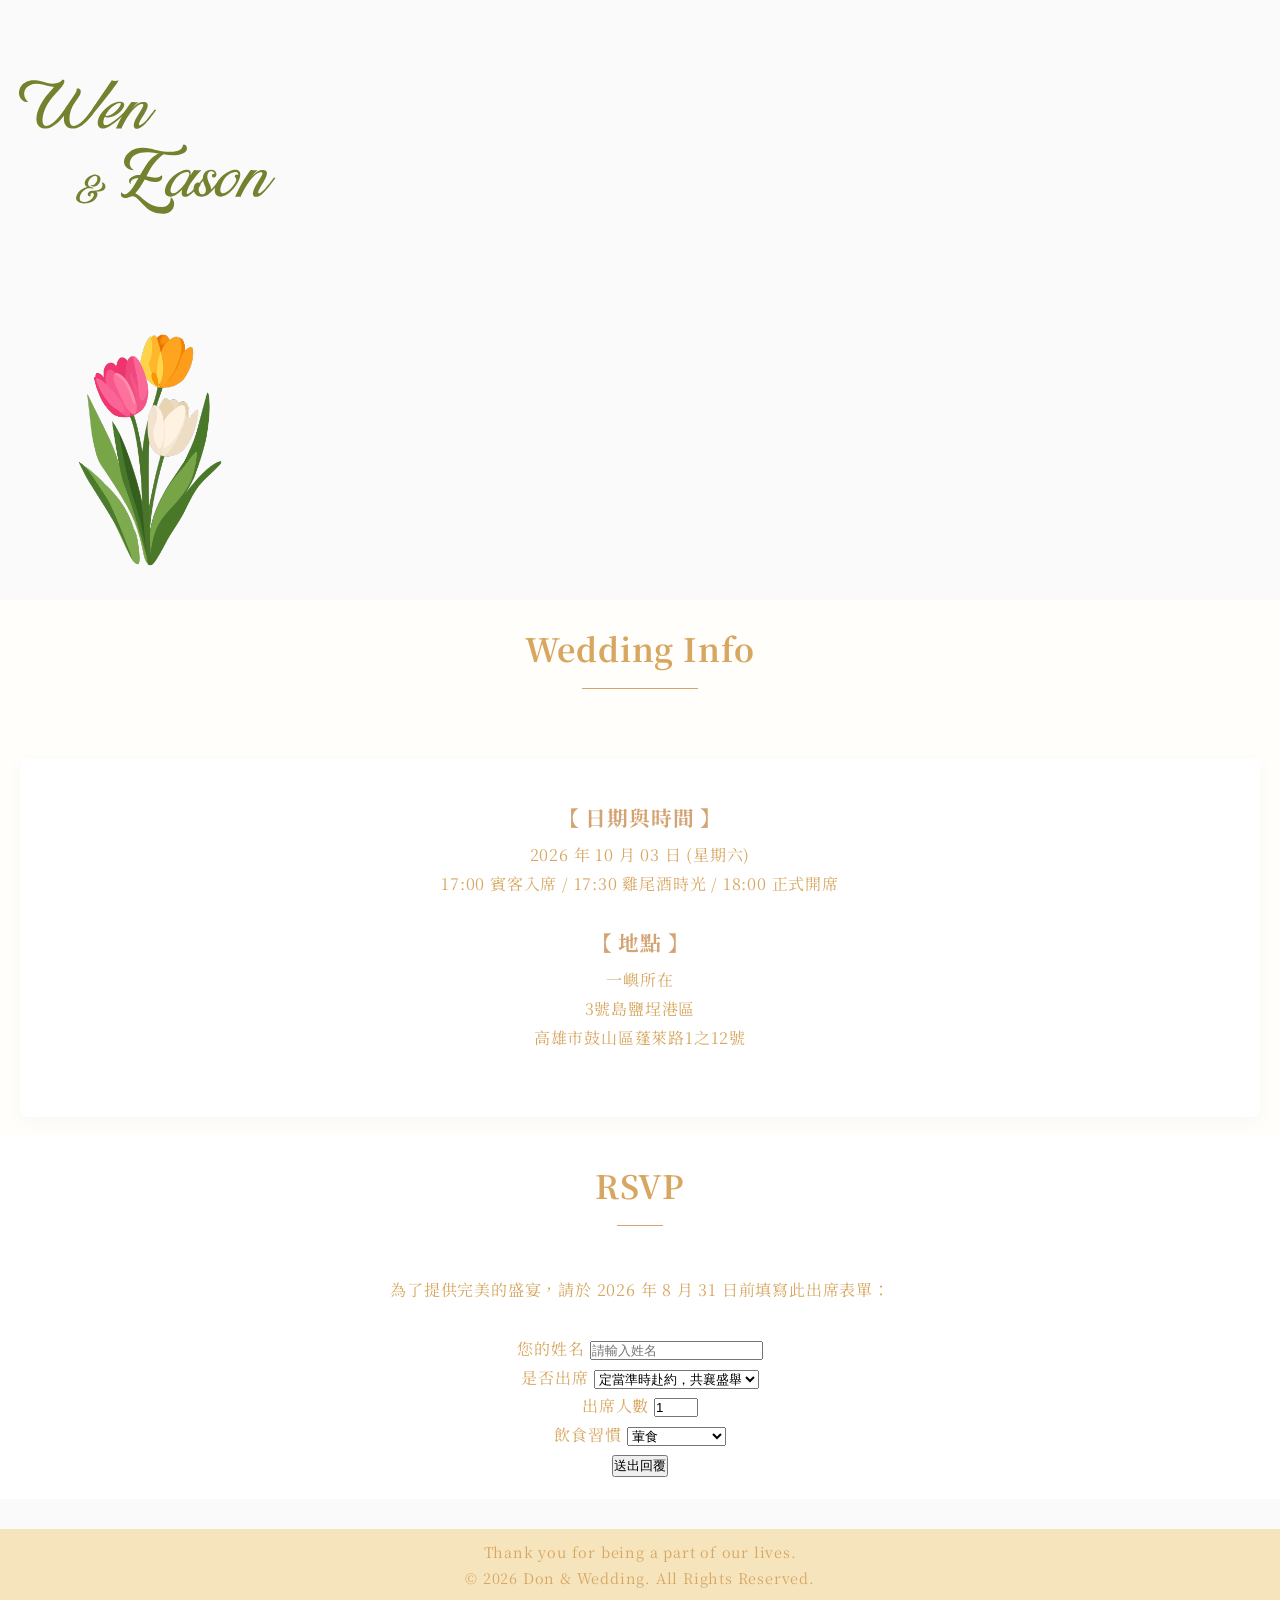
<file: index_self_design.html>
<!DOCTYPE html>
<html lang="zh-TW">
  <head>
    <meta charset="UTF-8" />
    <meta name="viewport" content="width=device-width, initial-scale=1.0" />
    <title>W&E wedding</title>
    <!-- 引入 Google Fonts 優雅字體 -->
    <link
      href="https://fonts.googleapis.com/css2?family=Noto+Serif+TC:wght@300;500&family=Playfair+Display:ital,wght@0,400;1,400&display=swap"
      rel="stylesheet"
    />
    <link rel="stylesheet" href="style.css" />
  </head>
  <body>
    <!-- 1. 封面大圖 -->
    <section>
      <div class="logo-container">
        <img style="height: 300px" src="./img/name.svg" alt="" />
        <img style="height: 300px" src="./img/flower_1.svg" alt="" />
      </div>
    </section>

    <!-- 2. 歡迎詞 / 故事 -->
    <!-- section class="section">
      <h2 class="section-title">Our Story</h2>
      <p class="story-p">兩顆心的相遇，交織出無數個日常的溫馨。</p>
      <p class="story-p">
        在未來的日子裡，我們決定攜手同行，並希望能與最親近的您分享這份喜悅。
      </p>
    </section -->

    <!-- 3. 精選相簿 -->
    <!-- <section class="gallery">
      <div class="section">
        <h2 class="section-title">Gallery</h2>
      </div>
      <div class="grid">
        <div class="grid-item">
          <img
            src="https://images.unsplash.com/photo-1511285560929-80b456fea0bc?auto=format&fit=crop&q=80&w=500"
            alt="婚禮照片1"
          />
        </div>
        <div class="grid-item">
          <img
            src="https://images.unsplash.com/photo-1583939003579-730e3918a45a?auto=format&fit=crop&q=80&w=500"
            alt="婚禮照片2"
          />
        </div>
        <div class="grid-item">
          <img
            src="https://images.unsplash.com/photo-1465495976277-4387d4b0b4c6?auto=format&fit=crop&q=80&w=500"
            alt="婚禮照片3"
          />
        </div>
      </div>
    </section> -->

    <!-- 4. 婚宴時間與地點 -->
    <section class="section">
      <h2 class="section-title">Wedding Info</h2>
      <div class="info-box">
        <div class="info-item">
          <h3>【 日期與時間 】</h3>
          <p>2026 年 10 月 03 日 (星期六)</p>
          <p>17:00 賓客入席 / 17:30 雞尾酒時光 / 18:00 正式開席</p>
        </div>
        <div class="info-item">
          <h3>【 地點 】</h3>
          <p>一嶼所在</p>
          <p>3號島鹽埕港區</p>
          <p>高雄市鼓山區蓬萊路1之12號</p>
        </div>
      </div>
    </section>

    <!-- 5. RSVP 出席意願調查 -->
    <section class="section" style="background-color: #fff">
      <h2 class="section-title">RSVP</h2>
      <p style="margin-bottom: 30px">
        為了提供完美的盛宴，請於 2026 年 8 月 31 日前填寫此出席表單：
      </p>

      <form class="rsvp-form" action="#" method="POST">
        <div class="form-group">
          <label for="name">您的姓名</label>
          <input
            type="text"
            id="name"
            class="form-control"
            required
            placeholder="請輸入姓名"
          />
        </div>
        <div class="form-group">
          <label for="attend">是否出席</label>
          <select id="attend" class="form-control">
            <option value="yes">定當準時赴約，共襄盛舉</option>
            <option value="no">不克前往，致上最深祝福</option>
          </select>
        </div>
        <div class="form-group">
          <label for="count">出席人數</label>
          <input
            type="number"
            id="count"
            class="form-control"
            min="1"
            max="10"
            value="1"
          />
        </div>
        <div class="form-group">
          <label for="diet">飲食習慣</label>
          <select id="diet" class="form-control">
            <option value="normal">葷食</option>
            <option value="vegetarian">全素 / 蛋奶素</option>
          </select>
        </div>
        <button type="submit" class="btn-submit">送出回覆</button>
      </form>
    </section>

    <!-- 頁尾 -->
    <footer>
      <p>Thank you for being a part of our lives.</p>
      <p>© 2026 Don & Wedding. All Rights Reserved.</p>
    </footer>
  </body>
</html>
</file>
<file: style.css>
/* 全域樣式設定 */
* {
  box-sizing: border-box;
  margin: 0;
  padding: 0;
}

.zen-maru-gothic-regular {
  font-family: "Zen Maru Gothic", sans-serif;
  font-weight: 400;
  font-style: normal;
}

html,
body {
  width: 100%;
  overflow-x: hidden; /* 防止手機端左右晃動/卡死 */
}

body {
  font-family: "Noto Serif TC", "Playfair Display", serif;
  color: #d7a761;
  background-color: #fafafa;
  line-height: 1.8;
  letter-spacing: 0.05em;
  overflow: auto; /* 轉場結束前禁止捲動 */
}
img {
  max-width: 100%;
  height: auto;
  display: block;
}

.main-content {
  width: 100%;
  min-height: 100vh;
  height: auto;
  display: block;
  justify-content: center;
  align-items: center;
  /* color: #fff; */

  /* 核心設定：預設透明，並稍微往下放 20px */
  opacity: 0;
  transform: translateY(20px);

  /* 設定淡入的轉場速度與動態（1.5秒，使用 ease-out 讓結尾收得更柔和） */
  transition: opacity 1s ease-out, transform 1s ease-out;
}

.main-content.fade-in {
  opacity: 1;
  transform: translateY(0); /* 回到原位 */
}

.skip-hint {
  position: absolute;
  bottom: 30px;
  left: 50%;
  transform: translateX(-50%);
  color: rgba(255, 255, 255, 0.7);
  background: rgba(0, 0, 0, 0.5);
  padding: 8px 16px;
  border-radius: 20px;
  pointer-events: none;
}

/* 滿版封面區塊 */
.hero {
  position: relative;
  height: 600px;
  width: 100%;
  display: inline-block;
  justify-content: center;
  align-items: center;
  text-align: center;
  color: #fff;
}

@media (max-width: 768px) {
  .hero {
    background: linear-gradient(rgba(0, 0, 0, 0.2), rgba(0, 0, 0, 0.2)),
      url("./img/phone_pic.jpeg") no-repeat center center/cover;
    width: 100%;
    height: 30vh;
  }
  .hero-content h1 {
    font-size: 2.2rem;
  }
}

.index {
  margin-top: 50px;
}

.info-card img {
  width: 25%;
  margin-left: auto;
  margin-right: auto;
}

.hero-content {
  position: absolute; /* 浮動在 .hero 區塊上方 */
  top: 50%;
  left: 50%;
  transform: translate(-50%, -50%); /* 向上左位移達成完全置中 */
  z-index: 10; /* 確保層級高於輪播圖片 */
  width: 100%;
  padding: 0 20px;
  text-align: center;
  pointer-events: none; /* 避免擋住下方的點擊/輪播事件 */
  /* text-shadow: 1px 1px 10px rgba(0, 0, 0, 0.3); */
}

.hero-content h1 {
  font-size: 3.5rem;
  font-weight: 500;
  color: #ffffff; /* 確保文字是白色 */
  margin: 0;
  text-shadow: 2px 2px 10px rgba(0, 0, 0, 0.6); /* 加強字體陰影，讓文字在照片上更清晰 */
}
/* .hero-content p {
  font-size: 1.2rem;
  text-shadow: 1px 1px 10px rgba(0, 0, 0, 0.3);
} */

.carousel-inner img {
  width: 100%;
  height: 800px;
  object-fit: cover;
  object-position: center;
}

.carousel-inner-phone {
  visibility: hidden;
}

@media (max-width: 768px) {
  .carousel-inner {
    height: 10px;
    visibility: hidden;
  }
  .carousel-indicators {
    visibility: hidden;
  }
  .carousel-control {
    visibility: hidden;
  }
}

/* 通用內文區塊 */
.section {
  padding: 20px 20px;
  max-width: 100%;
  margin-left: auto;
  margin-right: auto;
  text-align: center;
  background-color: #fffefb;
}
.section-title {
  font-size: 2rem;
  margin-bottom: 50px;
  /* color: #D4A373; 帶有質感的奶茶棕/金金色調 */
  color: #d7a761; /* 帶有質感的奶茶棕/金金色調 */
  position: relative;
  display: inline-block;
}
.section-title::after {
  content: "";
  display: block;
  width: 50%;
  height: 1px;
  background: #d4a373;
  margin: 10px auto 0;
}

.end-section {
  background-color: #fffefb;
  margin-top: 30px;
  font-size: 1.5rem;
  color: #d7a761;
}

/* 座位表樣式 */
.seat-map {
  display: block;
  width: 60%;
  margin-left: auto;
  margin-right: auto;
  margin-bottom: 10px;
  margin-bottom: 50px;
}

.section img {
  max-width: 100%;
  width: auto;
  height: 60%;
  margin-left: auto;
  margin-right: auto;
  margin-bottom: 10px;
}

/* 平面圖地圖容器 */
#map-container {
  position: relative;
  width: 600px; /* 請依據您的圖片寬度調整 */
  height: 800px; /* 請依據您的圖片高度調整 */
  border: 2px solid #ccc;
  /* 將您的圖片作為背景 */
  background-image: url("./img/seat_layout.svg");
  background-size: contain;
  background-repeat: no-repeat;
  background-position: center;
}

#fixed-map {
  visibility: hidden;
}

.remark {
  font-size: 0.75rem;
  color: #d7a761; /* 帶有質感的奶茶棕/金金色調 */
}

@media (max-width: 768px) {
  #map-container {
    display: none !important;
  }

  .map-box {
    display: none !important;
  }

  #fixed-map {
    visibility: visible;
    display: block;
    width: 100%;
  }

  #fixed-map img {
    width: 100%;
    max-width: 100%;
    height: auto;
  }

  .seat-map {
    display: block;
    width: 100% !important;
    height: auto;
    margin-left: auto;
    margin-right: auto;
    margin-top: 20px;
    margin-bottom: 20px;
  }
  .carousel-inner {
    visibility: hidden;
  }

  .carousel-inner-phone {
    visibility: hidden;
  }
}

#result {
  margin-top: 20px;
}

/* 座位（小正方形）的 CSS 樣式 */
.seat {
  position: absolute;
  width: 20px;
  height: 20px;
  background-color: #28a745; /* 預設綠色（空位） */
  color: white;
  font-size: 10px;
  display: flex;
  align-items: center;
  justify-content: center;
  border-radius: 4px;
  border: 1px solid #ffffff;
  box-shadow: 0 2px 5px rgba(0, 0, 0, 0.3);
  cursor: pointer;
  user-select: none;
  transition: background-color 0.2s, transform 0.1s;
}

.seat:hover {
  transform: scale(1.15);
  z-index: 10;
}

/* 示範不同狀態的座位樣式 */
.seat.occupied {
  background-color: #dc3545; /* 已佔用/已預訂（紅色） */
}

.seat.selected {
  background-color: #ffc107; /* 當前選取（黃色） */
  color: black;
}

.commute {
  padding: 30px 10px 50px 10px;
  background-color: #f6e4bd;
  /* font-family: Zen Maru Gothic; */
  font-weight: 400;
  font-style: normal;
}

/* Overview section */
.info-section {
  padding: 80px 0;
}

.info-card {
  height: 100%;
  padding: 40px 30px;
  text-align: center;
  border: 1px solid #ddd;
  background-color: #fff;
}

.info-card h2 {
  margin-bottom: 8px;
}

.info-card > p {
  color: #888;
  font-size: 14px;
}

.info-content {
  margin: 30px 0;
  text-align: left;
}

.info-content p {
  margin-bottom: 12px;
}

/* 資訊/時間地點區塊 */
.info-box {
  background: #fff;
  padding: 40px;
  border-radius: 8px;
  box-shadow: 0 4px 20px rgba(0, 0, 0, 0.03);
  margin-top: 20px;
}
.info-item {
  margin-bottom: 25px;
}
.info-item h3 {
  font-size: 1.3rem;
  color: #d4a373;
  margin-bottom: 5px;
}

.map a {
  text-align: center;
  font-family: "Zen Maru Gothic", sans-serif;
  font-weight: 400;
  font-style: normal;
  color: #d4a373;
  text-decoration: underline;
  display: inline-flexbox;
}

/* 頁尾 */
footer {
  background-color: #f6e4bd;
  color: #d7a761;
  text-align: center;
  margin-top: 30px;
  padding: 10px;
  font-size: 0.9rem;
  z-index: 999;
}

/* 響應式微調 */
@media (max-width: 768px) {
  .hero-content h1 {
    font-size: 2.5rem;
  }
  .section {
    padding: 50px 20px;
  }
  footer {
    margin-top: 60px;
  }
}

/* 滿版遮罩層 */
.video-intro {
  position: fixed;
  top: 0;
  left: 0;
  width: 100vw;
  height: 100vh;
  z-index: 9999;
  cursor: pointer;
  background-color: #fafafa;

  /* 設為 Flex 容器 */
  display: flex;
  /* 水平置中 */
  justify-content: center;
  /* 垂直置中 */
  align-items: center;

  /* 核心動畫：針對 clip-path 做平滑轉場 
  clip-path: inset(0% 0% 0% 0%);
  transition: clip-path 1.2s cubic-bezier(0.77, 0, 0.175, 1); */

  /* 影片層的淡出轉場 */
  transition: opacity 1s ease, visibility 1s;
  opacity: 1;
  visibility: visible;
}
.video-intro img {
  width: auto;
  height: 100%;
  object-fit: cover; /* 確保圖片滿版不變形 */
}

.video-intro video {
  width: auto;
  height: 80%;
  object-fit: cover; /* 確保圖片滿版不變形 */
}

/* 影片層淡出樣式 */
.video-intro.fade-out {
  opacity: 0;
  visibility: hidden;
  pointer-events: none;
}

/* 提示文字 */
.hint-text {
  position: absolute;
  top: 50%;
  left: 50%;
  transform: translate(-50%, -50%);
  color: white;
  font-size: 1.5rem;
  text-shadow: 0 2px 10px rgba(0, 0, 0, 0.5);
  pointer-events: none; /* 讓字體不干擾點擊事件 */
  animation: blink 2s infinite;
}

/* 當被點擊後，觸發這個 Class */
.video-intro.reveal {
  clip-path: inset(0% 50% 0% 50%); /* 左右往中間縮 */
  pointer-events: none; /* 動畫開始後不允許再次點擊 */
}

@keyframes blink {
  0%,
  100% {
    opacity: 1;
  }
  50% {
    opacity: 0.4;
  }
}
</file>
